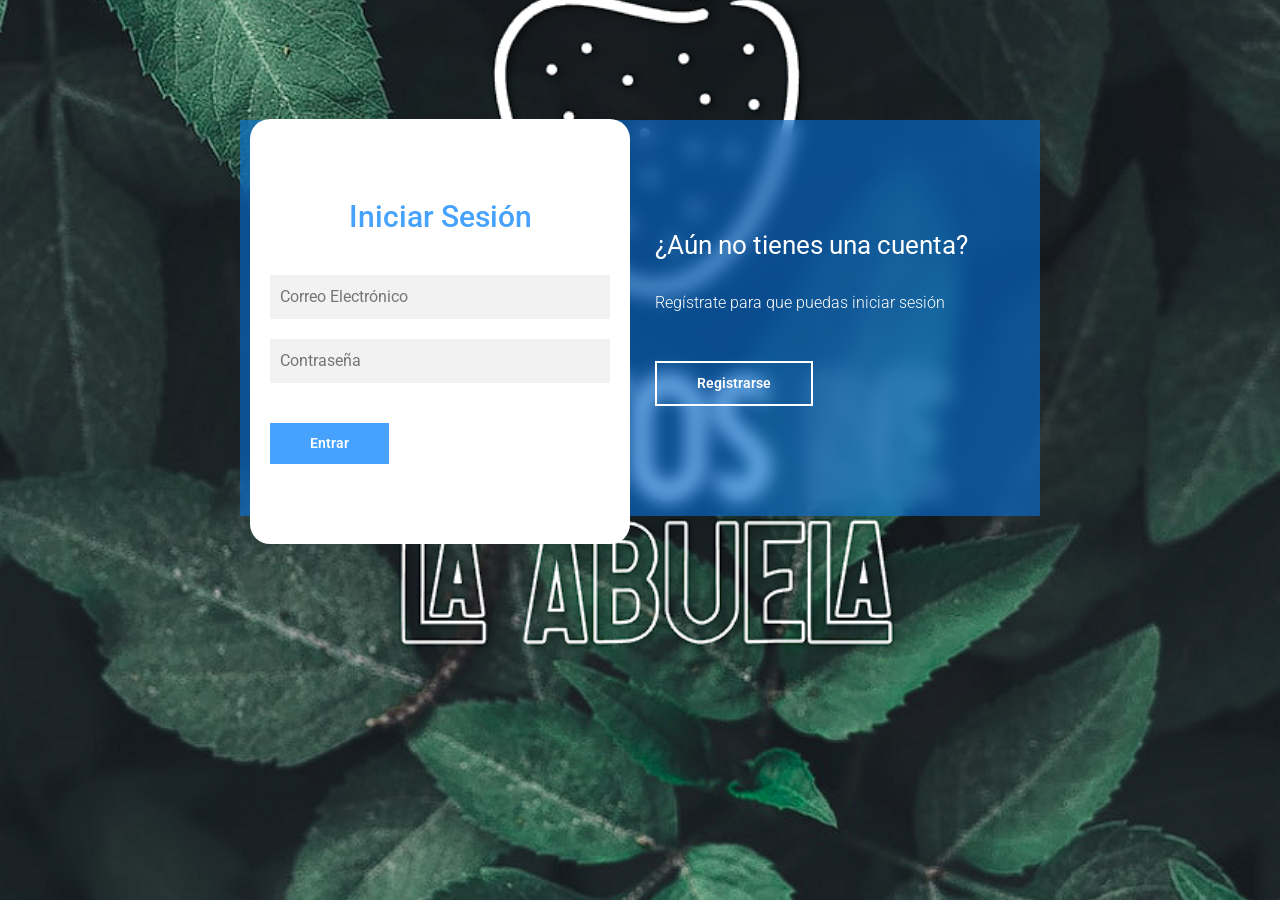
<file: Login/Login.html>
<!DOCTYPE html>
<html lang="es">

<head>
    <meta charset="UTF-8">
    <meta name="viewport" content="width=device-width, initial-scale=1.0">
    <title>Login y Registro</title>
    <link href="https://cdn.jsdelivr.net/npm/bootstrap@5.3.3/dist/css/bootstrap.min.css" rel="stylesheet"
        integrity="sha384-QWTKZyjpPEjISv5WaRU9OFeRpok6YctnYmDr5pNlyT2bRjXh0JMhjY6hW+ALEwIH" crossorigin="anonymous">

    <link
        href="https://fonts.googleapis.com/css2?family=Roboto:ital,wght@0,100;0,300;0,400;0,500;0,700;0,900;1,100;1,300;1,400;1,500;1,700;1,900&display=swap"
        rel="stylesheet">


    <link rel="stylesheet" href="Css/styleLogin.css">
</head>
<header class="container container-fluid" style="background-color: aliceblue;">

</header>
<body>

    <main class=" justify-content-center">


        <div class="contenedor__todo">
            <div class="caja__trasera">
                <div class="caja__trasera-login">
                    <h3>¿Ya tienes una cuenta?</h3>
                    <p>Inicia sesión para entrar en la página</p>
                    <button id="btn__iniciar-sesion">Iniciar Sesión</button>
                </div>
                <div class="caja__trasera-register">
                    <h3>¿Aún no tienes una cuenta?</h3>
                    <p>Regístrate para que puedas iniciar sesión</p>
                    <button id="btn__registrarse">Registrarse</button>
                </div>
            </div>

            <!--Formulario de Login y registro-->
            <div class="contenedor__login-register">
                <!--Login-->
                <form action="" class="formulario__login">
                    <h2>Iniciar Sesión</h2>
                    <input type="text" placeholder="Correo Electrónico">
                    <input type="password" placeholder="Contraseña">
                    <button>Entrar</button>
                </form>

                <!--Register-->
                <form action="" class="formulario__register">
                    <h2>Registrarse</h2>
                    <input type="text" placeholder="Nombre completo">
                    <input type="text" placeholder="Correo Electrónico">
                    <input type="text" placeholder="Usuario">
                    <input type="password" placeholder="Contraseña">
                    <button>Registrarse</button>
                </form>
            </div>
        </div>

    </main>

    <script src="js/script.js"></script>
</body>

</html>
</file>
<file: Login/Css/styleLogin.css>
*{
    margin: 0;
    padding: 0;
    box-sizing: border-box;
    text-decoration: none;
    font-family: 'Roboto', sans-serif;
}

body{
    background-image:url(../Imagenes/FA.png);
    background-size: cover;
    background-repeat: no-repeat;
    background-position: center;
    background-attachment: fixed;
}

main{
    width: 100%;
    padding: 20px;
    margin: auto;
    margin-top: 100px;
}

.contenedor__todo{
    width: 100%;
    max-width: 800px;
    margin: auto;
    position: relative;
}

.caja__trasera{
    width: 100%;
    padding: 10px 20px;
    display: flex;
    justify-content: center;
    -webkit-backdrop-filter: blur(10px);
    backdrop-filter: blur(10px);
    background-color: rgba(0, 128, 255, 0.5);

}

.caja__trasera div{
    margin: 100px 40px;
    color: white;
    transition: all 500ms;
}


.caja__trasera div p,
.caja__trasera button{
    margin-top: 30px;
}

.caja__trasera div h3{
    font-weight: 400;
    font-size: 26px;
}

.caja__trasera div p{
    font-size: 16px;
    font-weight: 300;
}

.caja__trasera button{
    padding: 10px 40px;
    border: 2px solid #fff;
    font-size: 14px;
    background: transparent;
    font-weight: 600;
    cursor: pointer;
    color: white;
    outline: none;
    transition: all 300ms;
}

.caja__trasera button:hover{
    background: #fff;
    color: #46A2FD;
}

/*Formularios*/

.contenedor__login-register{
    display: flex;
    align-items: center;
    width: 100%;
    max-width: 380px;
    position: relative;
    top: -185px;
    left: 10px;

    /*La transicion va despues del codigo JS*/
    transition: left 500ms cubic-bezier(0.175, 0.885, 0.320, 1.275);
}

.contenedor__login-register form{
    width: 100%;
    padding: 80px 20px;
    background: white;
    position: absolute;
    border-radius: 20px;
}

.contenedor__login-register form h2{
    font-size: 30px;
    text-align: center;
    margin-bottom: 20px;
    color: #46A2FD;
}

.contenedor__login-register form input{
    width: 100%;
    margin-top: 20px;
    padding: 10px;
    border: none;
    background: #F2F2F2;
    font-size: 16px;
    outline: none;
}

.contenedor__login-register form button{
    padding: 10px 40px;
    margin-top: 40px;
    border: none;
    font-size: 14px;
    background: #46A2FD;
    font-weight: 600;
    cursor: pointer;
    color: white;
    outline: none;
}




.formulario__login{
    opacity: 1;
    display: block;
}
.formulario__register{
    display: none;
}



@media screen and (max-width: 850px){

    main{
        margin-top: 50px;
    }

    .caja__trasera{
        max-width: 350px;
        height: 300px;
        flex-direction: column;
        margin: auto;
    }

    .caja__trasera div{
        margin: 0px;
        position: absolute;
    }


    /*Formularios*/

    .contenedor__login-register{
        top: -10px;
        left: -5px;
        margin: auto;
    }

    .contenedor__login-register form{
        position: relative;
    }
}
</file>
